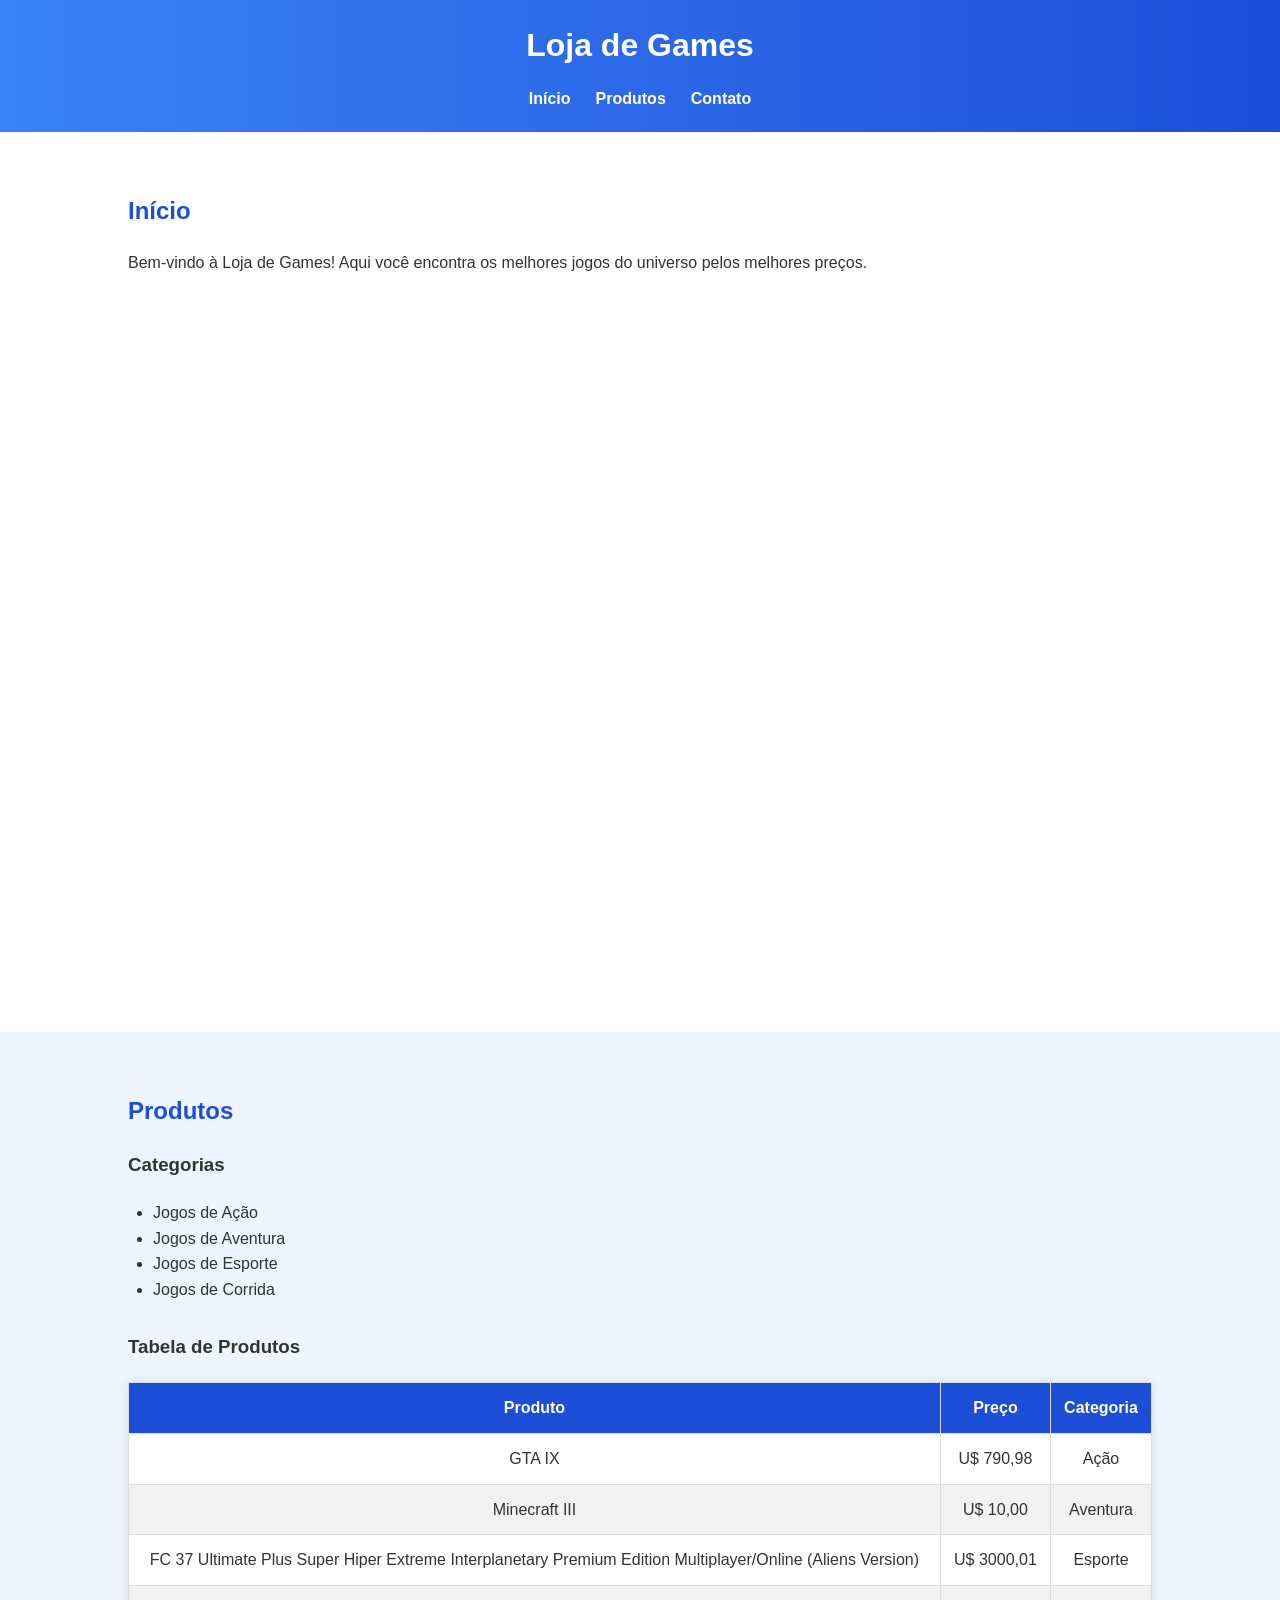
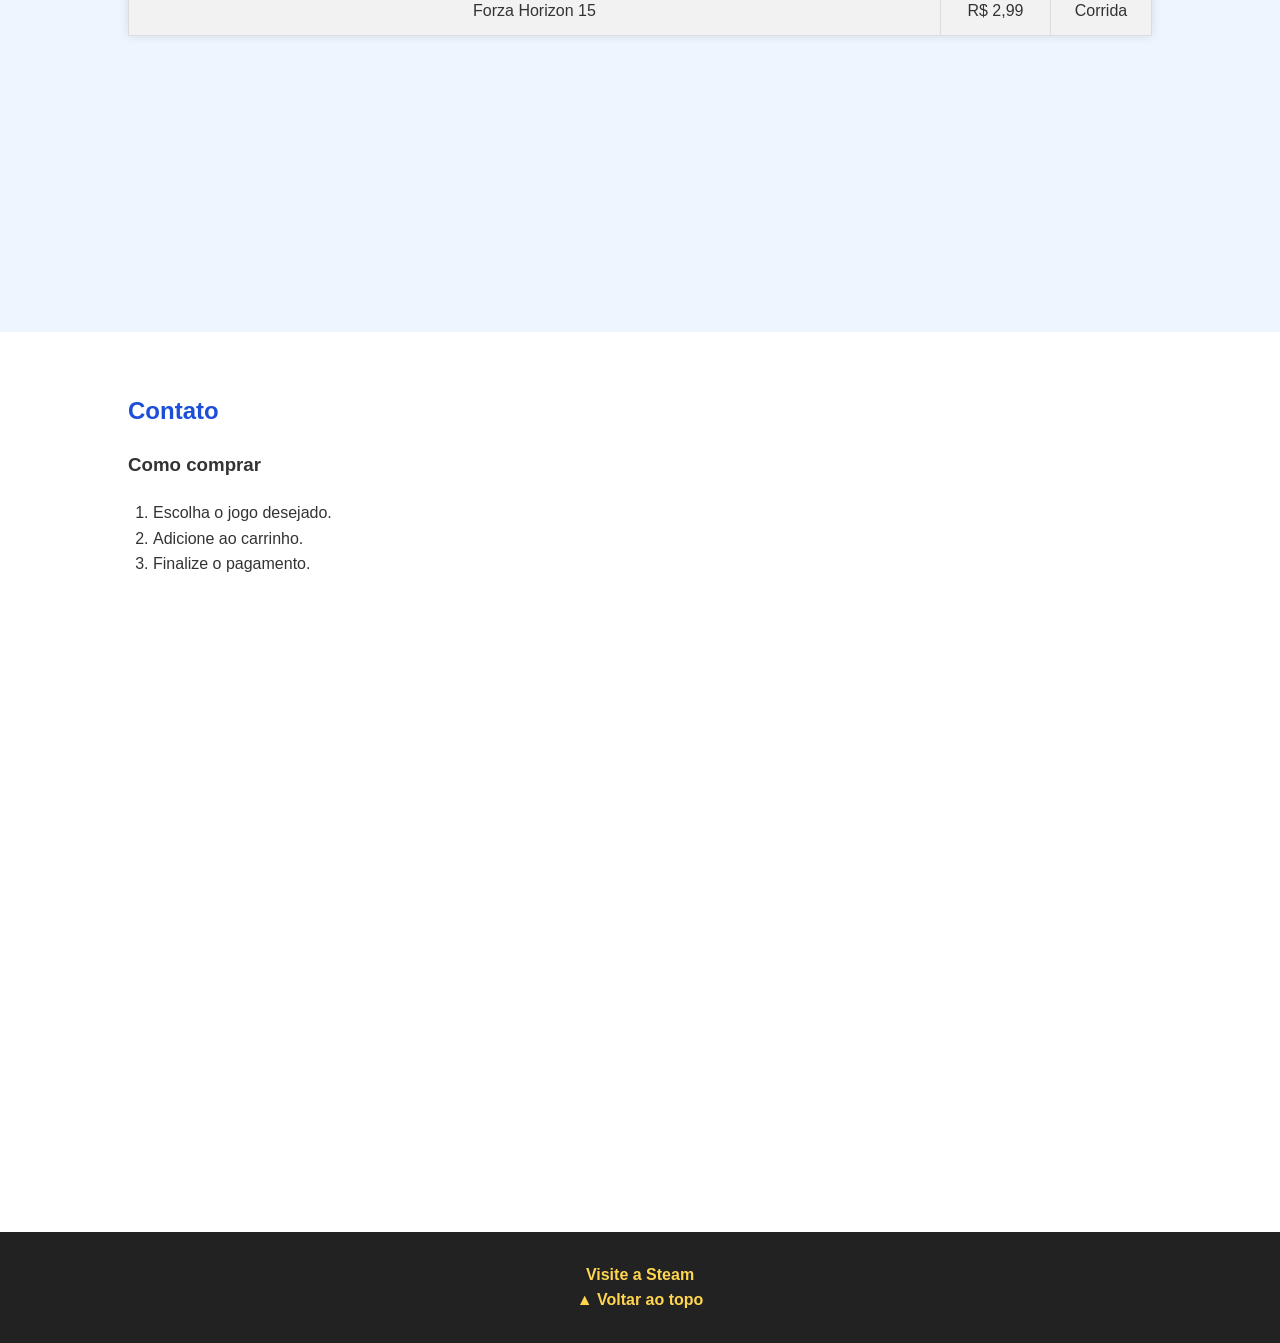
<file: aula-02/index.html>
<!DOCTYPE html>
<html lang="pt-br">
<head>
    <meta charset="UTF-8">
    <title>Loja de Games</title>
    <link rel="stylesheet" href="style.css">
</head>
<body>

    <header id="topo">
        <h1>Loja de Games</h1>

        <nav>
            <ul>
                <li><a href="#inicio">Início</a></li>
                <li><a href="#produtos">Produtos</a></li>
                <li><a href="#contato">Contato</a></li>
            </ul>
        </nav>
    </header>

    <section id="inicio">
        <h2>Início</h2>
        <p>Bem-vindo à Loja de Games! Aqui você encontra os melhores jogos do universo pelos melhores preços.</p>
    </section>

    <section id="produtos">
        <h2>Produtos</h2>

        <h3>Categorias</h3>
        <ul>
            <li>Jogos de Ação</li>
            <li>Jogos de Aventura</li>
            <li>Jogos de Esporte</li>
            <li>Jogos de Corrida</li>
        </ul>

        <h3>Tabela de Produtos</h3>

        <table border="1">
            <thead>
                <tr>
                    <th>Produto</th>
                    <th>Preço</th>
                    <th>Categoria</th>
                </tr>
            </thead>

            <tbody>
                <tr>
                    <td>GTA IX</td>
                    <td>U$ 790,98</td>
                    <td>Ação</td>
                </tr>

                <tr>
                    <td>Minecraft III</td>
                    <td>U$ 10,00</td>
                    <td>Aventura</td>
                </tr>

                <tr>
                    <td>FC 37 Ultimate Plus Super Hiper Extreme Interplanetary Premium Edition Multiplayer/Online (Aliens Version)</td>
                    <td>U$ 3000,01</td>
                    <td>Esporte</td>
                </tr>

                <tr>
                    <td>Forza Horizon 15</td>
                    <td>R$ 2,99</td>
                    <td>Corrida</td>
                </tr>
            </tbody>
        </table>
    </section>

    <section id="contato">
        <h2>Contato</h2>

        <h3>Como comprar</h3>

        <ol>
            <li>Escolha o jogo desejado.</li>
            <li>Adicione ao carrinho.</li>
            <li>Finalize o pagamento.</li>
        </ol>
    </section>

    <footer>
        <p>
            <a href="https://store.steampowered.com" target="_blank">
                Visite a Steam
            </a>
        </p>

        <p>
            <a href="#topo">▲ Voltar ao topo</a>
        </p>
    </footer>

</body>
</html>
</file>
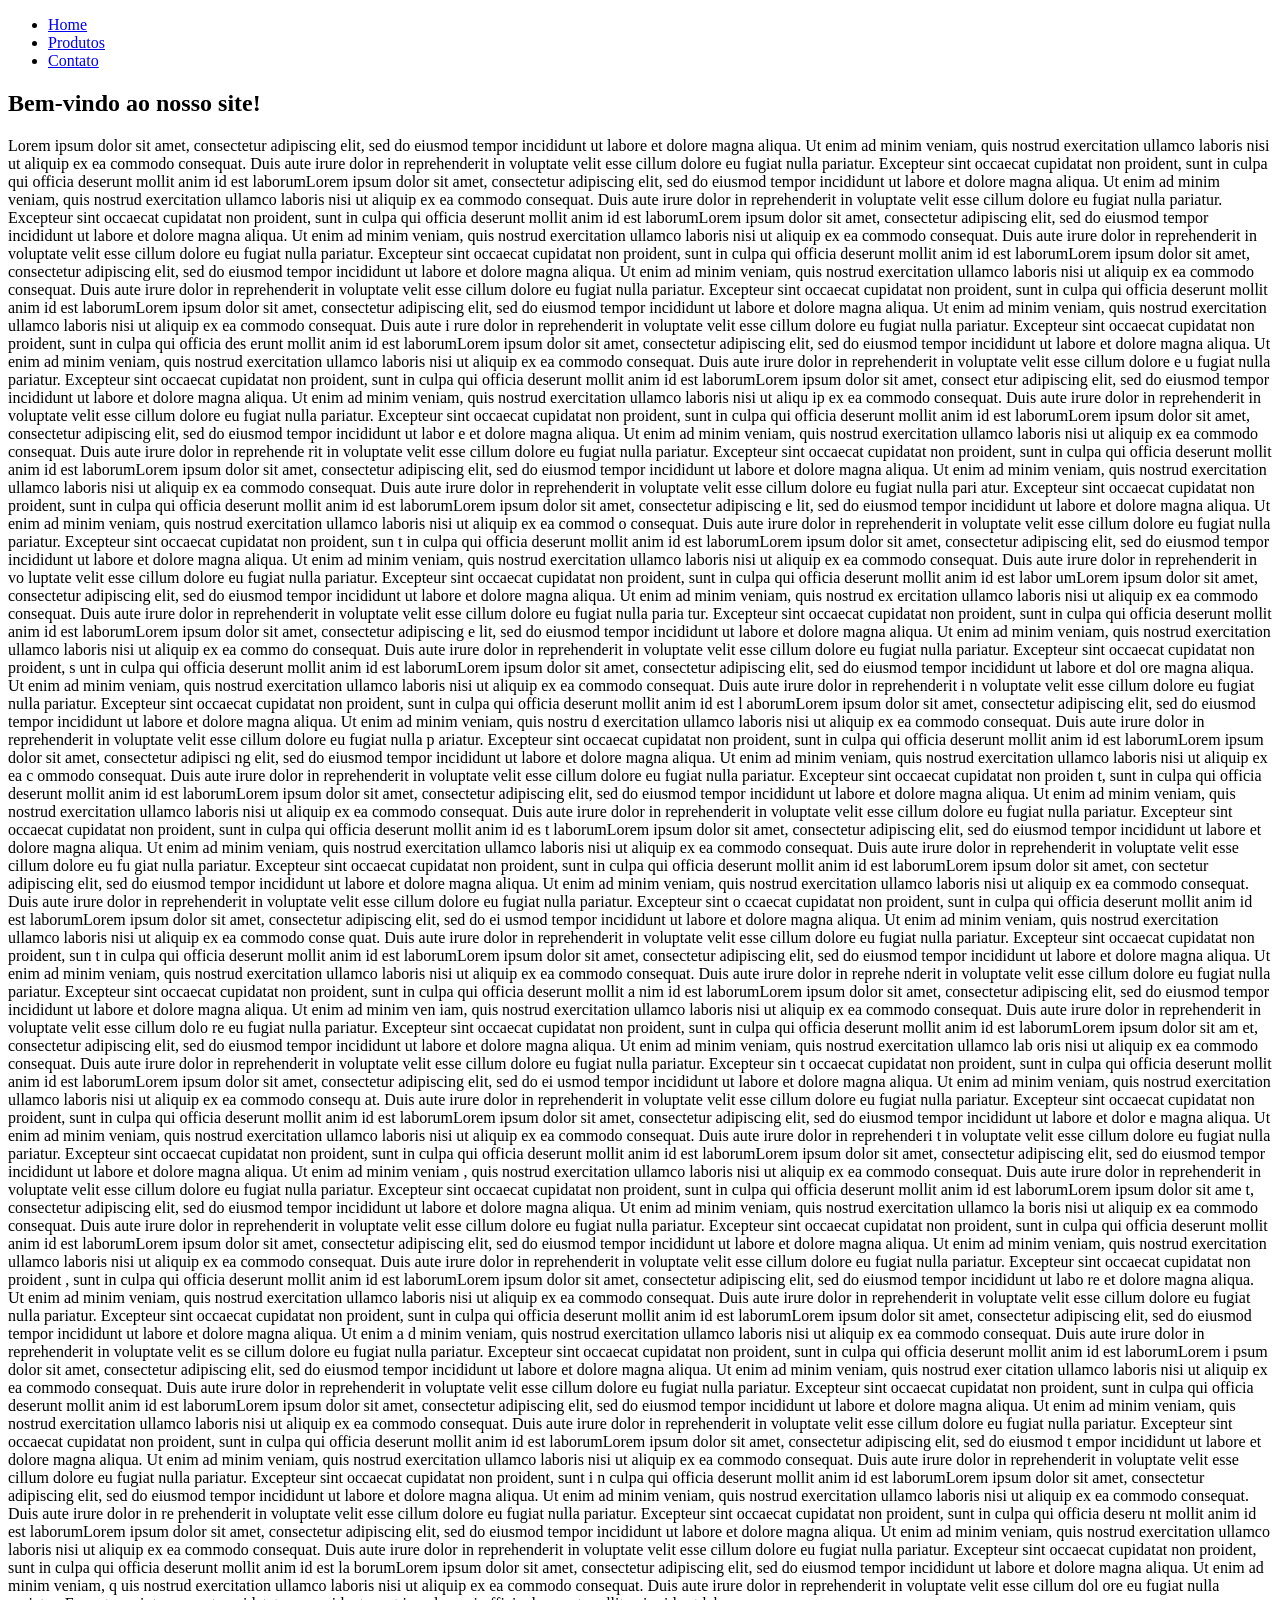
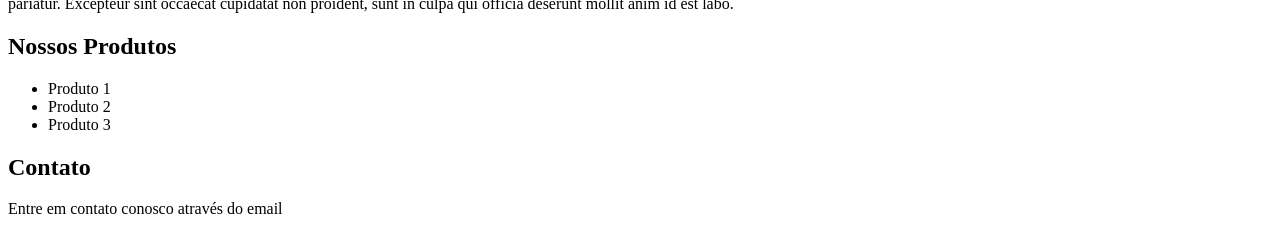
<file: menu.html>
<!DOCTYPE html>
<html lang="en">
<head>
    <meta charset="UTF-8">
    <meta name="viewport" content="width=device-width, initial-scale=1.0">
    <title>Document</title>
</head>
<body>
    <nav>
        <ul>
            <li><a href="#home">Home</a></li>
            <li><a href="#produtos">Produtos</a></li>
            <li><a href="#contato">Contato</a></li>
        </ul>
    </nav>
    <section id="home">
        <h1>Bem-vindo ao nosso site!</h1>
        <p>Lorem ipsum dolor sit amet, consectetur adipiscing elit, sed do eiusmod tempor incididunt ut labore et dolore magna aliqua. Ut enim ad minim veniam, quis nostrud 
            exercitation ullamco laboris nisi ut aliquip ex ea commodo consequat. Duis aute irure dolor in reprehenderit in voluptate velit esse cillum dolore eu fugiat nulla
            pariatur. Excepteur sint occaecat cupidatat non proident, sunt in culpa qui officia deserunt mollit anim id est laborumLorem ipsum dolor sit amet, consectetur adipiscing 
            elit, sed do eiusmod tempor incididunt ut labore et dolore magna aliqua. Ut enim ad minim veniam, quis nostrud exercitation ullamco laboris nisi ut aliquip ex ea commodo 
            consequat. Duis aute irure dolor in reprehenderit in voluptate velit esse cillum dolore eu fugiat nulla pariatur. Excepteur sint occaecat cupidatat non proident, sunt in 
            culpa qui officia deserunt mollit anim id est laborumLorem ipsum dolor sit amet, consectetur adipiscing elit, sed do eiusmod tempor incididunt ut labore et dolore magna 
            aliqua. Ut enim ad minim veniam, quis nostrud exercitation ullamco laboris nisi ut aliquip ex ea commodo consequat. Duis aute irure dolor in reprehenderit in voluptate 
            velit esse cillum dolore eu fugiat nulla pariatur. Excepteur sint occaecat cupidatat non proident, sunt in culpa qui officia deserunt mollit anim id est laborumLorem 
            ipsum dolor sit amet, consectetur adipiscing elit, sed do eiusmod tempor incididunt ut labore et dolore magna aliqua. Ut enim ad minim veniam, quis nostrud exercitation 
            ullamco laboris nisi ut aliquip ex ea commodo consequat. Duis aute irure dolor in reprehenderit in voluptate velit esse cillum dolore eu fugiat nulla pariatur. Excepteur 
            sint occaecat cupidatat non proident, sunt in culpa qui officia deserunt mollit anim id est laborumLorem ipsum dolor sit amet, consectetur adipiscing elit, sed do eiusmod 
            tempor incididunt ut labore et dolore magna aliqua. Ut enim ad minim veniam, quis nostrud exercitation ullamco laboris nisi ut aliquip ex ea commodo consequat. Duis aute i
            rure dolor in reprehenderit in voluptate velit esse cillum dolore eu fugiat nulla pariatur. Excepteur sint occaecat cupidatat non proident, sunt in culpa qui officia des
            erunt mollit anim id est laborumLorem ipsum dolor sit amet, consectetur adipiscing elit, sed do eiusmod tempor incididunt ut labore et dolore magna aliqua. Ut enim ad minim
             veniam, quis nostrud exercitation ullamco laboris nisi ut aliquip ex ea commodo consequat. Duis aute irure dolor in reprehenderit in voluptate velit esse cillum dolore e
             u fugiat nulla pariatur. Excepteur sint occaecat cupidatat non proident, sunt in culpa qui officia deserunt mollit anim id est laborumLorem ipsum dolor sit amet, consect
             etur adipiscing elit, sed do eiusmod tempor incididunt ut labore et dolore magna aliqua. Ut enim ad minim veniam, quis nostrud exercitation ullamco laboris nisi ut aliqu
             ip ex ea commodo consequat. Duis aute irure dolor in reprehenderit in voluptate velit esse cillum dolore eu fugiat nulla pariatur. Excepteur sint occaecat cupidatat non 
             proident, sunt in culpa qui officia deserunt mollit anim id est laborumLorem ipsum dolor sit amet, consectetur adipiscing elit, sed do eiusmod tempor incididunt ut labor
             e et dolore magna aliqua. Ut enim ad minim veniam, quis nostrud exercitation ullamco laboris nisi ut aliquip ex ea commodo consequat. Duis aute irure dolor in reprehende
             rit in voluptate velit esse cillum dolore eu fugiat nulla pariatur. Excepteur sint occaecat cupidatat non proident, sunt in culpa qui officia deserunt mollit anim id est
              laborumLorem ipsum dolor sit amet, consectetur adipiscing elit, sed do eiusmod tempor incididunt ut labore et dolore magna aliqua. Ut enim ad minim veniam, quis nostrud
               exercitation ullamco laboris nisi ut aliquip ex ea commodo consequat. Duis aute irure dolor in reprehenderit in voluptate velit esse cillum dolore eu fugiat nulla pari
               atur. Excepteur sint occaecat cupidatat non proident, sunt in culpa qui officia deserunt mollit anim id est laborumLorem ipsum dolor sit amet, consectetur adipiscing e
               lit, sed do eiusmod tempor incididunt ut labore et dolore magna aliqua. Ut enim ad minim veniam, quis nostrud exercitation ullamco laboris nisi ut aliquip ex ea commod
               o consequat. Duis aute irure dolor in reprehenderit in voluptate velit esse cillum dolore eu fugiat nulla pariatur. Excepteur sint occaecat cupidatat non proident, sun
               t in culpa qui officia deserunt mollit anim id est laborumLorem ipsum dolor sit amet, consectetur adipiscing elit, sed do eiusmod tempor incididunt ut labore et dolore
                magna aliqua. Ut enim ad minim veniam, quis nostrud exercitation ullamco laboris nisi ut aliquip ex ea commodo consequat. Duis aute irure dolor in reprehenderit in vo
                luptate velit esse cillum dolore eu fugiat nulla pariatur. Excepteur sint occaecat cupidatat non proident, sunt in culpa qui officia deserunt mollit anim id est labor
                umLorem ipsum dolor sit amet, consectetur adipiscing elit, sed do eiusmod tempor incididunt ut labore et dolore magna aliqua. Ut enim ad minim veniam, quis nostrud ex
                ercitation ullamco laboris nisi ut aliquip ex ea commodo consequat. Duis aute irure dolor in reprehenderit in voluptate velit esse cillum dolore eu fugiat nulla paria
                tur. Excepteur sint occaecat cupidatat non proident, sunt in culpa qui officia deserunt mollit anim id est laborumLorem ipsum dolor sit amet, consectetur adipiscing e
                lit, sed do eiusmod tempor incididunt ut labore et dolore magna aliqua. Ut enim ad minim veniam, quis nostrud exercitation ullamco laboris nisi ut aliquip ex ea commo
                do consequat. Duis aute irure dolor in reprehenderit in voluptate velit esse cillum dolore eu fugiat nulla pariatur. Excepteur sint occaecat cupidatat non proident, s
                unt in culpa qui officia deserunt mollit anim id est laborumLorem ipsum dolor sit amet, consectetur adipiscing elit, sed do eiusmod tempor incididunt ut labore et dol
                ore magna aliqua. Ut enim ad minim veniam, quis nostrud exercitation ullamco laboris nisi ut aliquip ex ea commodo consequat. Duis aute irure dolor in reprehenderit i
                n voluptate velit esse cillum dolore eu fugiat nulla pariatur. Excepteur sint occaecat cupidatat non proident, sunt in culpa qui officia deserunt mollit anim id est l
                aborumLorem ipsum dolor sit amet, consectetur adipiscing elit, sed do eiusmod tempor incididunt ut labore et dolore magna aliqua. Ut enim ad minim veniam, quis nostru
                d exercitation ullamco laboris nisi ut aliquip ex ea commodo consequat. Duis aute irure dolor in reprehenderit in voluptate velit esse cillum dolore eu fugiat nulla p
                ariatur. Excepteur sint occaecat cupidatat non proident, sunt in culpa qui officia deserunt mollit anim id est laborumLorem ipsum dolor sit amet, consectetur adipisci
                ng elit, sed do eiusmod tempor incididunt ut labore et dolore magna aliqua. Ut enim ad minim veniam, quis nostrud exercitation ullamco laboris nisi ut aliquip ex ea c
                ommodo consequat. Duis aute irure dolor in reprehenderit in voluptate velit esse cillum dolore eu fugiat nulla pariatur. Excepteur sint occaecat cupidatat non proiden
                t, sunt in culpa qui officia deserunt mollit anim id est laborumLorem ipsum dolor sit amet, consectetur adipiscing elit, sed do eiusmod tempor incididunt ut labore et 
                dolore magna aliqua. Ut enim ad minim veniam, quis nostrud exercitation ullamco laboris nisi ut aliquip ex ea commodo consequat. Duis aute irure dolor in reprehenderit
                 in voluptate velit esse cillum dolore eu fugiat nulla pariatur. Excepteur sint occaecat cupidatat non proident, sunt in culpa qui officia deserunt mollit anim id es
                 t laborumLorem ipsum dolor sit amet, consectetur adipiscing elit, sed do eiusmod tempor incididunt ut labore et dolore magna aliqua. Ut enim ad minim veniam, quis
                  nostrud exercitation ullamco laboris nisi ut aliquip ex ea commodo consequat. Duis aute irure dolor in reprehenderit in voluptate velit esse cillum dolore eu fu
                  giat nulla pariatur. Excepteur sint occaecat cupidatat non proident, sunt in culpa qui officia deserunt mollit anim id est laborumLorem ipsum dolor sit amet, con
                  sectetur adipiscing elit, sed do eiusmod tempor incididunt ut labore et dolore magna aliqua. Ut enim ad minim veniam, quis nostrud exercitation ullamco laboris 
                  nisi ut aliquip ex ea commodo consequat. Duis aute irure dolor in reprehenderit in voluptate velit esse cillum dolore eu fugiat nulla pariatur. Excepteur sint o
                  ccaecat cupidatat non proident, sunt in culpa qui officia deserunt mollit anim id est laborumLorem ipsum dolor sit amet, consectetur adipiscing elit, sed do ei
                  usmod tempor incididunt ut labore et dolore magna aliqua. Ut enim ad minim veniam, quis nostrud exercitation ullamco laboris nisi ut aliquip ex ea commodo conse
                  quat. Duis aute irure dolor in reprehenderit in voluptate velit esse cillum dolore eu fugiat nulla pariatur. Excepteur sint occaecat cupidatat non proident, sun
                  t in culpa qui officia deserunt mollit anim id est laborumLorem ipsum dolor sit amet, consectetur adipiscing elit, sed do eiusmod tempor incididunt ut labore et 
                  dolore magna aliqua. Ut enim ad minim veniam, quis nostrud exercitation ullamco laboris nisi ut aliquip ex ea commodo consequat. Duis aute irure dolor in reprehe
                  nderit in voluptate velit esse cillum dolore eu fugiat nulla pariatur. Excepteur sint occaecat cupidatat non proident, sunt in culpa qui officia deserunt mollit a
                  nim id est laborumLorem ipsum dolor sit amet, consectetur adipiscing elit, sed do eiusmod tempor incididunt ut labore et dolore magna aliqua. Ut enim ad minim ven
                  iam, quis nostrud exercitation ullamco laboris nisi ut aliquip ex ea commodo consequat. Duis aute irure dolor in reprehenderit in voluptate velit esse cillum dolo
                  re eu fugiat nulla pariatur. Excepteur sint occaecat cupidatat non proident, sunt in culpa qui officia deserunt mollit anim id est laborumLorem ipsum dolor sit am
                  et, consectetur adipiscing elit, sed do eiusmod tempor incididunt ut labore et dolore magna aliqua. Ut enim ad minim veniam, quis nostrud exercitation ullamco lab
                  oris nisi ut aliquip ex ea commodo consequat. Duis aute irure dolor in reprehenderit in voluptate velit esse cillum dolore eu fugiat nulla pariatur. Excepteur sin
                  t occaecat cupidatat non proident, sunt in culpa qui officia deserunt mollit anim id est laborumLorem ipsum dolor sit amet, consectetur adipiscing elit, sed do ei
                  usmod tempor incididunt ut labore et dolore magna aliqua. Ut enim ad minim veniam, quis nostrud exercitation ullamco laboris nisi ut aliquip ex ea commodo consequ
                  at. Duis aute irure dolor in reprehenderit in voluptate velit esse cillum dolore eu fugiat nulla pariatur. Excepteur sint occaecat cupidatat non proident, sunt in
                   culpa qui officia deserunt mollit anim id est laborumLorem ipsum dolor sit amet, consectetur adipiscing elit, sed do eiusmod tempor incididunt ut labore et dolor
                   e magna aliqua. Ut enim ad minim veniam, quis nostrud exercitation ullamco laboris nisi ut aliquip ex ea commodo consequat. Duis aute irure dolor in reprehenderi
                   t in voluptate velit esse cillum dolore eu fugiat nulla pariatur. Excepteur sint occaecat cupidatat non proident, sunt in culpa qui officia deserunt mollit anim 
                   id est laborumLorem ipsum dolor sit amet, consectetur adipiscing elit, sed do eiusmod tempor incididunt ut labore et dolore magna aliqua. Ut enim ad minim veniam
                   , quis nostrud exercitation ullamco laboris nisi ut aliquip ex ea commodo consequat. Duis aute irure dolor in reprehenderit in voluptate velit esse cillum dolore
                    eu fugiat nulla pariatur. Excepteur sint occaecat cupidatat non proident, sunt in culpa qui officia deserunt mollit anim id est laborumLorem ipsum dolor sit ame
                    t, consectetur adipiscing elit, sed do eiusmod tempor incididunt ut labore et dolore magna aliqua. Ut enim ad minim veniam, quis nostrud exercitation ullamco la
                    boris nisi ut aliquip ex ea commodo consequat. Duis aute irure dolor in reprehenderit in voluptate velit esse cillum dolore eu fugiat nulla pariatur. Excepteur 
                    sint occaecat cupidatat non proident, sunt in culpa qui officia deserunt mollit anim id est laborumLorem ipsum dolor sit amet, consectetur adipiscing elit, sed 
                    do eiusmod tempor incididunt ut labore et dolore magna aliqua. Ut enim ad minim veniam, quis nostrud exercitation ullamco laboris nisi ut aliquip ex ea commodo 
                    consequat. Duis aute irure dolor in reprehenderit in voluptate velit esse cillum dolore eu fugiat nulla pariatur. Excepteur sint occaecat cupidatat non proident
                    , sunt in culpa qui officia deserunt mollit anim id est laborumLorem ipsum dolor sit amet, consectetur adipiscing elit, sed do eiusmod tempor incididunt ut labo
                    re et dolore magna aliqua. Ut enim ad minim veniam, quis nostrud exercitation ullamco laboris nisi ut aliquip ex ea commodo consequat. Duis aute irure dolor in 
                    reprehenderit in voluptate velit esse cillum dolore eu fugiat nulla pariatur. Excepteur sint occaecat cupidatat non proident, sunt in culpa qui officia deserunt
                     mollit anim id est laborumLorem ipsum dolor sit amet, consectetur adipiscing elit, sed do eiusmod tempor incididunt ut labore et dolore magna aliqua. Ut enim a
                     d minim veniam, quis nostrud exercitation ullamco laboris nisi ut aliquip ex ea commodo consequat. Duis aute irure dolor in reprehenderit in voluptate velit es
                     se cillum dolore eu fugiat nulla pariatur. Excepteur sint occaecat cupidatat non proident, sunt in culpa qui officia deserunt mollit anim id est laborumLorem i
                     psum dolor sit amet, consectetur adipiscing elit, sed do eiusmod tempor incididunt ut labore et dolore magna aliqua. Ut enim ad minim veniam, quis nostrud exer
                     citation ullamco laboris nisi ut aliquip ex ea commodo consequat. Duis aute irure dolor in reprehenderit in voluptate velit esse cillum dolore eu fugiat nulla 
                     pariatur. Excepteur sint occaecat cupidatat non proident, sunt in culpa qui officia deserunt mollit anim id est laborumLorem ipsum dolor sit amet, consectetur 
                     adipiscing elit, sed do eiusmod tempor incididunt ut labore et dolore magna aliqua. Ut enim ad minim veniam, quis nostrud exercitation ullamco laboris nisi ut 
                     aliquip ex ea commodo consequat. Duis aute irure dolor in reprehenderit in voluptate velit esse cillum dolore eu fugiat nulla pariatur. Excepteur sint occaecat
                      cupidatat non proident, sunt in culpa qui officia deserunt mollit anim id est laborumLorem ipsum dolor sit amet, consectetur adipiscing elit, sed do eiusmod t
                      empor incididunt ut labore et dolore magna aliqua. Ut enim ad minim veniam, quis nostrud exercitation ullamco laboris nisi ut aliquip ex ea commodo consequat.
                       Duis aute irure dolor in reprehenderit in voluptate velit esse cillum dolore eu fugiat nulla pariatur. Excepteur sint occaecat cupidatat non proident, sunt i
                       n culpa qui officia deserunt mollit anim id est laborumLorem ipsum dolor sit amet, consectetur adipiscing elit, sed do eiusmod tempor incididunt ut labore et
                        dolore magna aliqua. Ut enim ad minim veniam, quis nostrud exercitation ullamco laboris nisi ut aliquip ex ea commodo consequat. Duis aute irure dolor in re
                        prehenderit in voluptate velit esse cillum dolore eu fugiat nulla pariatur. Excepteur sint occaecat cupidatat non proident, sunt in culpa qui officia deseru
                        nt mollit anim id est laborumLorem ipsum dolor sit amet, consectetur adipiscing elit, sed do eiusmod tempor incididunt ut labore et dolore magna aliqua. Ut 
                        enim ad minim veniam, quis nostrud exercitation ullamco laboris nisi ut aliquip ex ea commodo consequat. Duis aute irure dolor in reprehenderit in voluptate
                         velit esse cillum dolore eu fugiat nulla pariatur. Excepteur sint occaecat cupidatat non proident, sunt in culpa qui officia deserunt mollit anim id est la
                         borumLorem ipsum dolor sit amet, consectetur adipiscing elit, sed do eiusmod tempor incididunt ut labore et dolore magna aliqua. Ut enim ad minim veniam, q
                         uis nostrud exercitation ullamco laboris nisi ut aliquip ex ea commodo consequat. Duis aute irure dolor in reprehenderit in voluptate velit esse cillum dol
                         ore eu fugiat nulla pariatur. Excepteur sint occaecat cupidatat non proident, sunt in culpa qui officia deserunt mollit anim id est labo.
            </p>
    </section>
    <section id="produtos">
        <h2>Nossos Produtos</h2>
        <ul>
            <li>Produto 1</li>
            <li>Produto 2</li>
            <li>Produto 3</li>
        </ul>
    </section>
    <section id="contato">
        <h2>Contato</h2>
        <p>Entre em contato conosco através do email</p>
    </section>
</body>
</html>
</file>
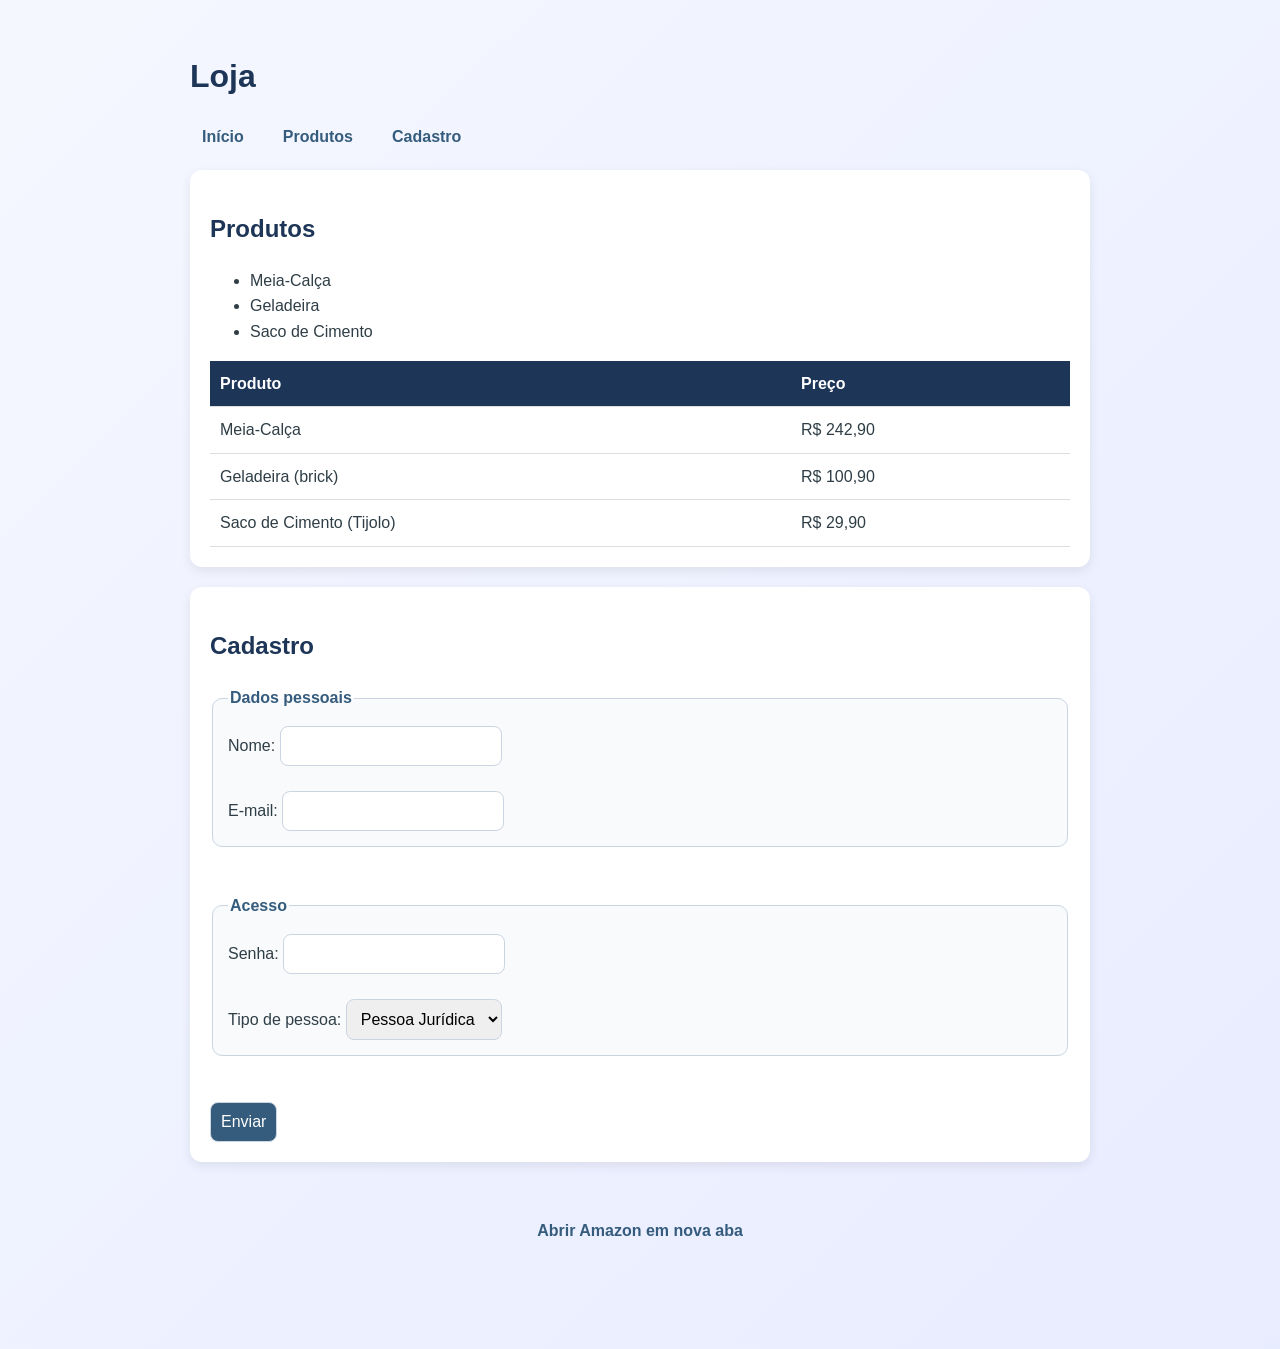
<file: aula-03/loja.html>
<!DOCTYPE html>
<html lang="pt-BR">
<head>
    <meta charset="UTF-8">
    <meta name="viewport" content="width=device-width, initial-scale=1.0">
    <title>Loja</title>
    <link rel="stylesheet" href="style.css">
</head>
<body>
    <main>
    <h1>Loja</h1>
    <nav>
        <ul>
            <li><a href="#inicio">Início</a></li>
            <li><a href="#produtos">Produtos</a></li>
            <li><a href="#cadastro">Cadastro</a></li>
        </ul>
    </nav>
    <section id="produtos">
        <h2>Produtos</h2>
        <ul>
            <li>Meia-Calça</li>
            <li>Geladeira</li>
            <li>Saco de Cimento</li>
        </ul>
        <table>
            <tr>
                <th>Produto</th>
                <th>Preço</th>
            </tr>
            <tr>
                <td>Meia-Calça</td>
                <td>R$ 242,90</td>
                </tr>
                <tr>
                    <td>Geladeira (brick)</td>
                    <td>R$ 100,90</td>
                </tr>
                <tr>
                    <td>Saco de Cimento (Tijolo)</td>
                    <td>R$ 29,90</td>
                </tr>
            </table>
        </ul>
    </section>
    <section id="cadastro">
        <h2>Cadastro</h2>
        <form>
            <fieldset>
                <legend>Dados pessoais</legend>
                <label for="nome">Nome:</label>
                <input type="text" id="nome" name="nome">
                <br><br>
                <label for="email">E-mail:</label>
                <input type="email" id="email" name="email">
            </fieldset>
            <br>
            <fieldset>
                <legend>Acesso</legend>
                <label for="senha">Senha:</label>
                <input type="password" id="senha" name="senha">
                <br><br>
                <label for="produto">Tipo de pessoa:</label>
                <select name="produto" id="produto">
                    <option value="PJ">Pessoa Jurídica</option>
                    <option value="PF">Pessoa Física</option>
                </select>
            </fieldset>
            <br>
            <button type="submit">Enviar</button>
        </form>
    </section>
    <footer>
        <p><a href="https://www.amazon.com" target="_blank" rel="noopener noreferrer">Abrir Amazon em nova aba</a></p>
    </footer>
    </main>
</body>
</html>
</file>
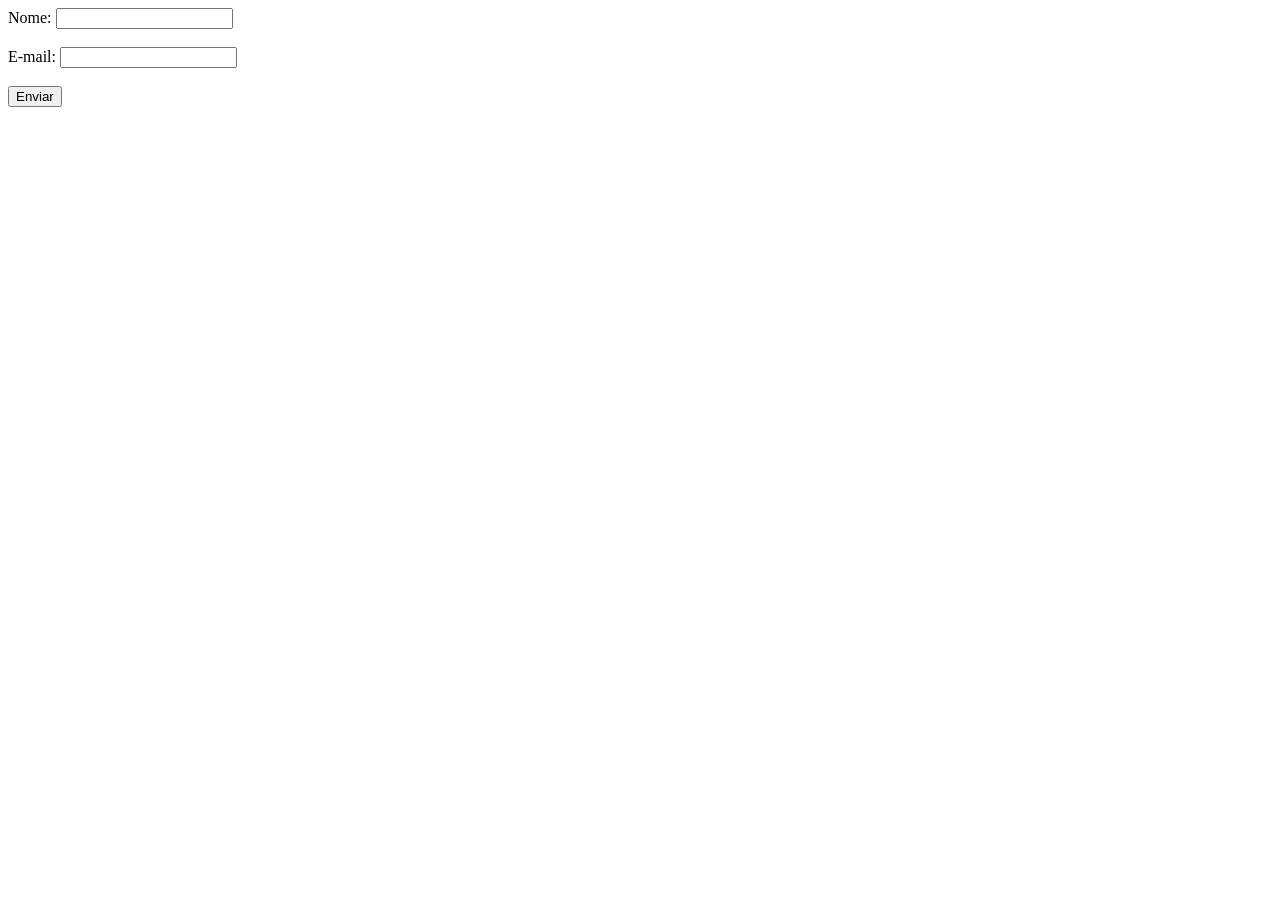
<file: aula-03/teste.html>
<!doctype html>
<html lang="pt-BR">
  <head>
    <meta charset="UTF-8">
    <meta name="viewport" content="width=device-width, initial-scale=1.0" />
    <title>Formulário</title>
  </head>
  <body>
    <form>
      <label for="nome">Nome:</label>
      <input type="text" id="nome" name="nome">
      <br><br>
      <label for="email">E-mail:</label>
      <input type="email" id="email" name="email">
      <br><br>
      <button type="submit">Enviar</button>
    </form>
  </body>
</html>
</file>
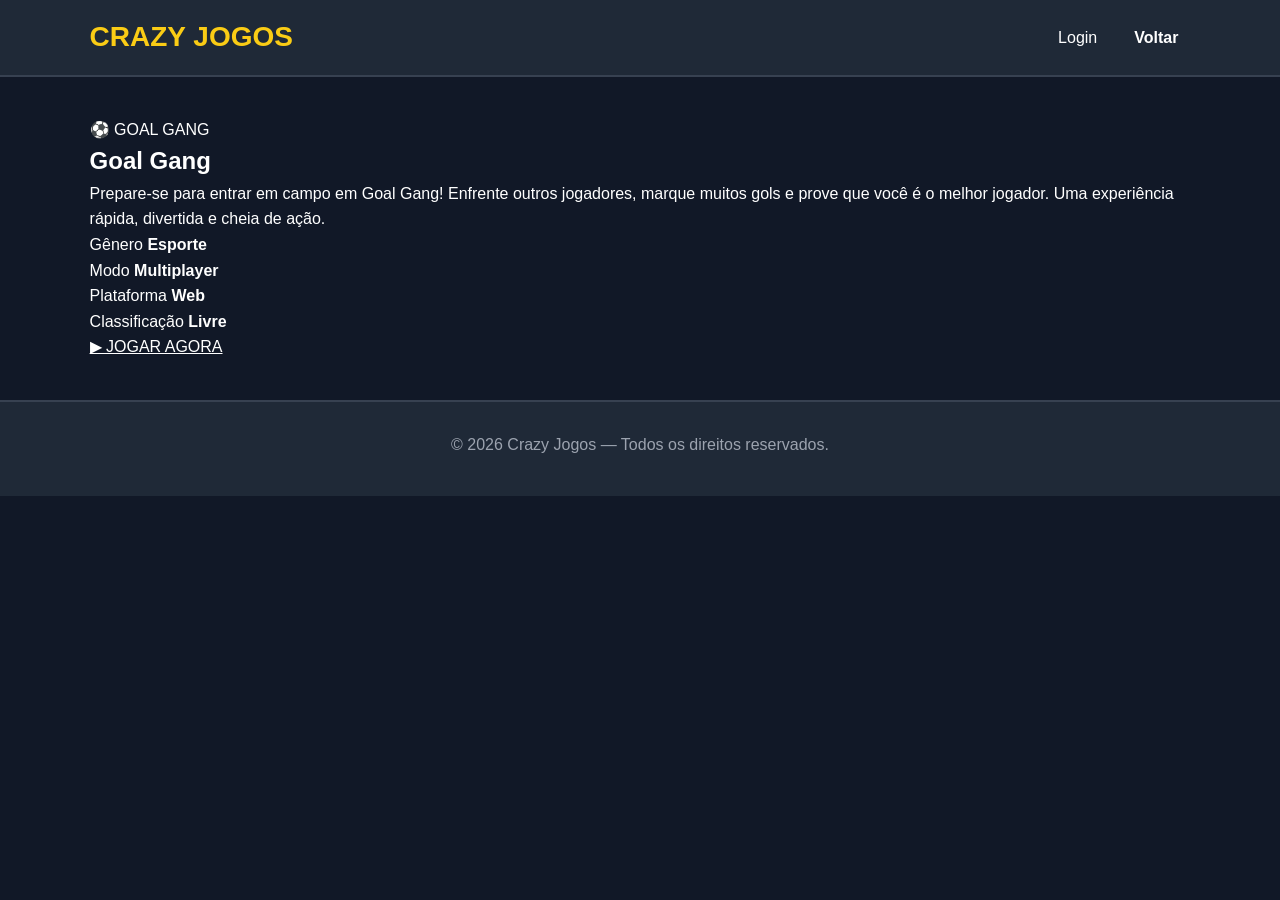
<file: aula-05/goalGang.html>
<!DOCTYPE html>
<html lang="pt-BR">
<head>
    <meta charset="UTF-8">
    <meta name="viewport" content="width=device-width, initial-scale=1.0">
    <title>Goal Gang - Crazy Jogos</title>
    <link rel="stylesheet" href="style.css">
</head>

<body>

    <!-- HEADER -->
    <header>
        <h1>CRAZY JOGOS</h1>

        <nav>
            <ul>
                <li>Login</li>
                <a href="index.html"><li>Voltar</li></a>
            </ul>
        </nav>
    </header>

    <!-- JOGO -->
    <main>

        <section class="game-container">

            <!-- IMAGEM DO JOGO -->
            <div class="game-image">
                ⚽ GOAL GANG
            </div>

            <!-- INFORMAÇÕES -->
            <div class="game-content">

                <h2>Goal Gang</h2>

                <p class="game-description">
                    Prepare-se para entrar em campo em Goal Gang!
                    Enfrente outros jogadores, marque muitos gols
                    e prove que você é o melhor jogador.
                    Uma experiência rápida, divertida e cheia de ação.
                </p>

                <div class="game-info">

                    <div class="info-item">
                        <span>Gênero</span>
                        <strong>Esporte</strong>
                    </div>

                    <div class="info-item">
                        <span>Modo</span>
                        <strong>Multiplayer</strong>
                    </div>

                    <div class="info-item">
                        <span>Plataforma</span>
                        <strong>Web</strong>
                    </div>

                    <div class="info-item">
                        <span>Classificação</span>
                        <strong>Livre</strong>
                    </div>

                </div>

                <!-- BOTÃO JOGAR -->
                <a href="https://www.crazygames.com/game/goal-gang" class="play-button">
                    ▶ JOGAR AGORA
                </a>

            </div>

        </section>

    </main>

    <footer>
        <p>© 2026 Crazy Jogos — Todos os direitos reservados.</p>
    </footer>

</body>
</html>
</file>
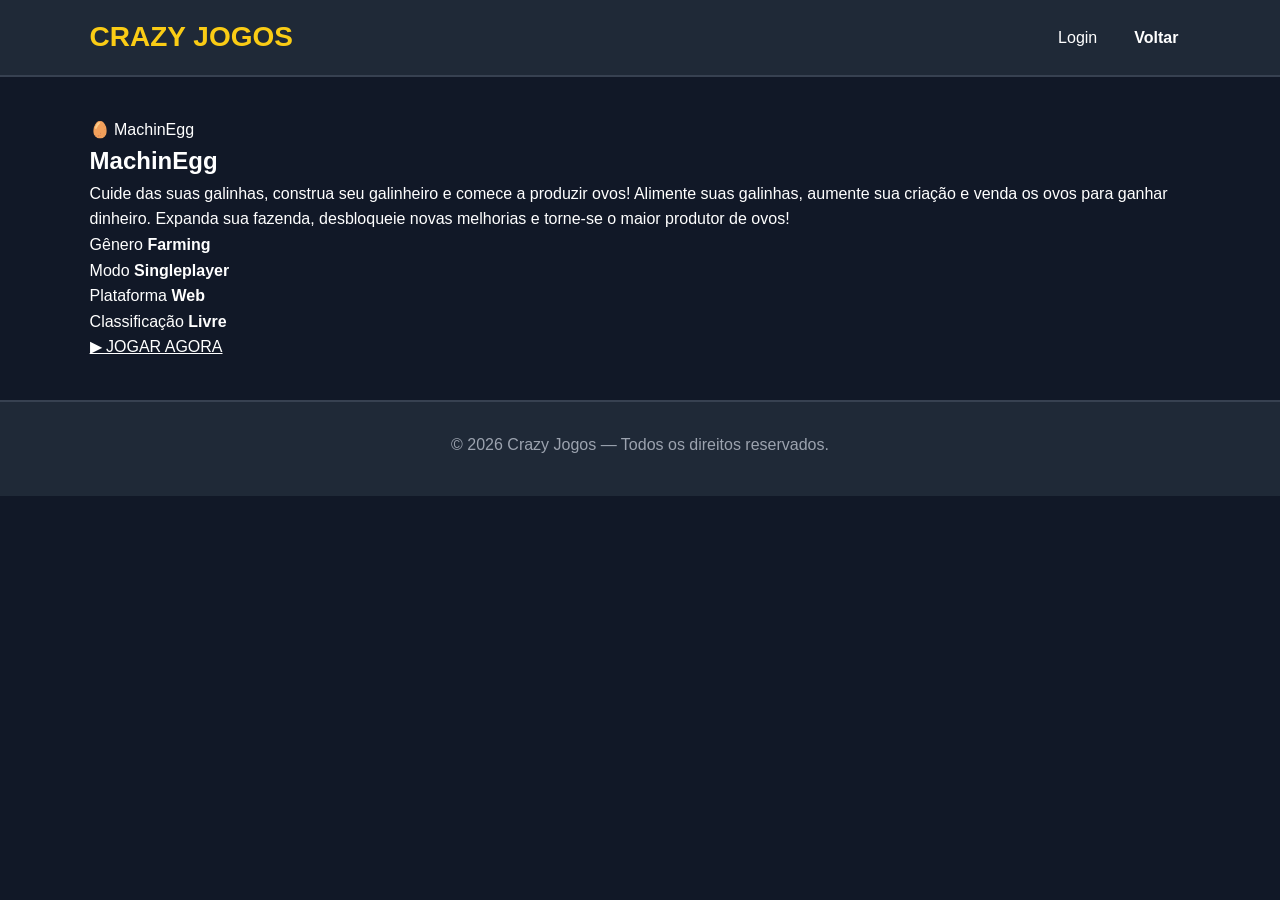
<file: aula-05/machinEGG.html>
<!DOCTYPE html>
<html lang="pt-BR">
<head>
    <meta charset="UTF-8">
    <meta name="viewport" content="width=device-width, initial-scale=1.0">
    <title>Goal Gang - Crazy Jogos</title>
    <link rel="stylesheet" href="style.css">
</head>

<body>

    <!-- HEADER -->
    <header>
        <h1>CRAZY JOGOS</h1>

        <nav>
            <ul>
                <li>Login</li>
                <a href="index.html"><li>Voltar</li></a>
            </ul>
        </nav>
    </header>

    <!-- JOGO -->
    <main>

        <section class="game-container">

            <!-- IMAGEM DO JOGO -->
            <div class="game-image">
                🥚 MachinEgg
            </div>

            <!-- INFORMAÇÕES -->
            <div class="game-content">

                <h2>MachinEgg</h2>

                <p class="game-description">
                    Cuide das suas galinhas, construa seu galinheiro e comece a produzir ovos!
                    Alimente suas galinhas, aumente sua criação e venda os ovos para ganhar dinheiro.
                    Expanda sua fazenda, desbloqueie novas melhorias e torne-se o maior produtor de ovos!
                </p>

                <div class="game-info">

                    <div class="info-item">
                        <span>Gênero</span>
                        <strong>Farming</strong>
                    </div>

                    <div class="info-item">
                        <span>Modo</span>
                        <strong>Singleplayer</strong>
                    </div>

                    <div class="info-item">
                        <span>Plataforma</span>
                        <strong>Web</strong>
                    </div>

                    <div class="info-item">
                        <span>Classificação</span>
                        <strong>Livre</strong>
                    </div>

                </div>

                <!-- BOTÃO JOGAR -->
                <a href="https://www.crazygames.com/game/the-machinegg" class="play-button">
                    ▶ JOGAR AGORA
                </a>

            </div>

        </section>

    </main>

    <footer>
        <p>© 2026 Crazy Jogos — Todos os direitos reservados.</p>
    </footer>

</body>
</html>
</file>
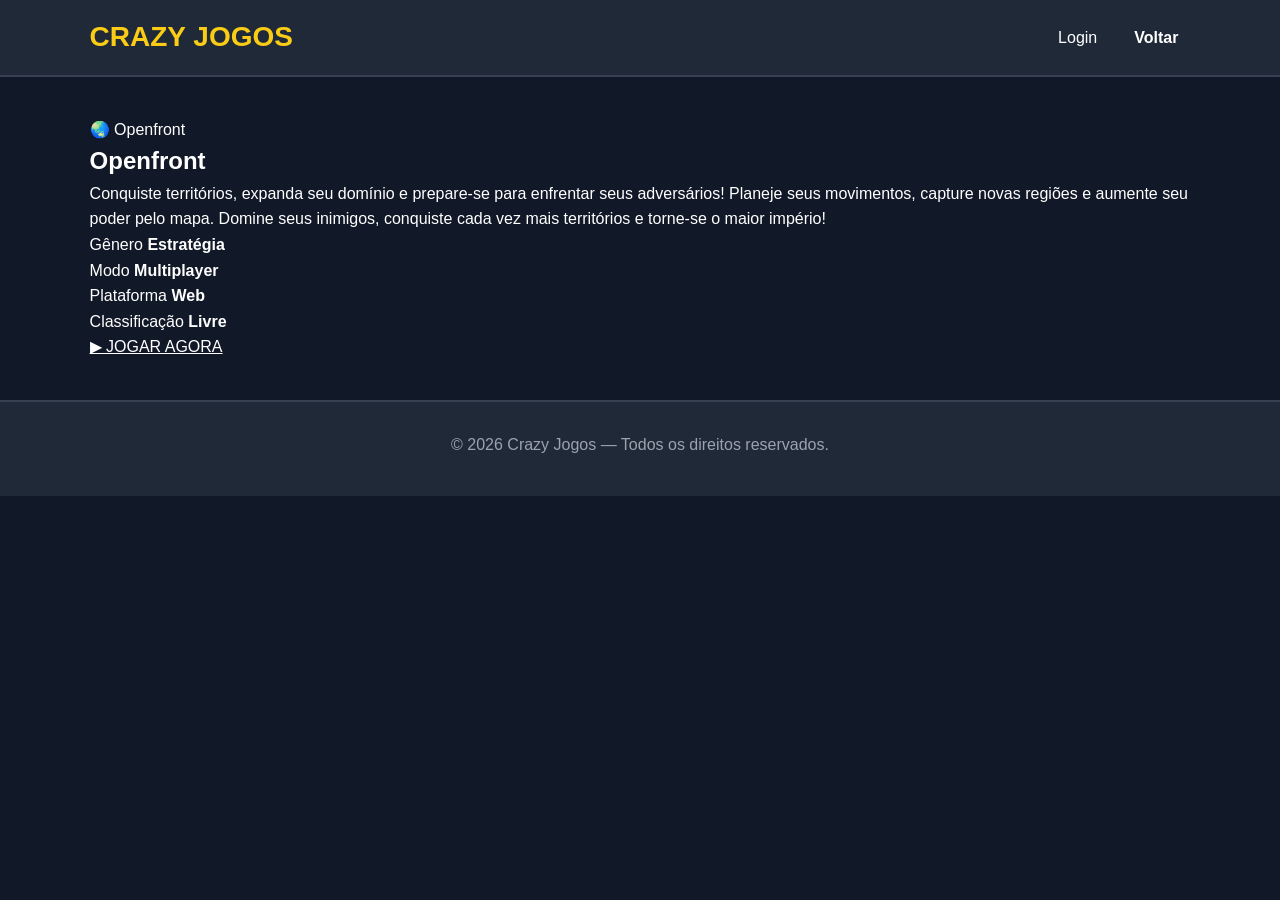
<file: aula-05/openfront.html>
<!DOCTYPE html>
<html lang="pt-BR">
<head>
    <meta charset="UTF-8">
    <meta name="viewport" content="width=device-width, initial-scale=1.0">
    <title>Openfront - Crazy Jogos</title>
    <link rel="stylesheet" href="style.css">
</head>

<body>

    <!-- HEADER -->
    <header>
        <h1>CRAZY JOGOS</h1>

        <nav>
            <ul>
                <li>Login</li>
                <a href="index.html"><li>Voltar</li></a>
            </ul>
        </nav>
    </header>

    <!-- JOGO -->
    <main>

        <section class="game-container">

            <!-- IMAGEM DO JOGO -->
            <div class="game-image">
                🌏 Openfront
            </div>

            <!-- INFORMAÇÕES -->
            <div class="game-content">

                <h2>Openfront</h2>

                <p class="game-description">
                    Conquiste territórios, expanda seu domínio e prepare-se para enfrentar seus adversários!
                    Planeje seus movimentos, capture novas regiões e aumente seu poder pelo mapa.
                    Domine seus inimigos, conquiste cada vez mais territórios e torne-se o maior império!
                </p>

                <div class="game-info">

                    <div class="info-item">
                        <span>Gênero</span>
                        <strong>Estratégia</strong>
                    </div>

                    <div class="info-item">
                        <span>Modo</span>
                        <strong>Multiplayer</strong>
                    </div>

                    <div class="info-item">
                        <span>Plataforma</span>
                        <strong>Web</strong>
                    </div>

                    <div class="info-item">
                        <span>Classificação</span>
                        <strong>Livre</strong>
                    </div>

                </div>

                <!-- BOTÃO JOGAR -->
                <a href="https://www.crazygames.com/game/openfront-gsw" class="play-button">
                    ▶ JOGAR AGORA
                </a>

            </div>

        </section>

    </main>

    <footer>
        <p>© 2026 Crazy Jogos — Todos os direitos reservados.</p>
    </footer>

</body>
</html>
</file>
<file: aula-02/style.css>
* {
    margin: 0;
    padding: 0;
    box-sizing: border-box;
}

/* Scroll suave */
html {
    scroll-behavior: smooth;
}

body {
    font-family: Arial, Helvetica, sans-serif;
    background: #f4f6f8;
    color: #333;
    line-height: 1.6;
}

/* Cabeçalho */
header {
    background: linear-gradient(90deg, #3b82f6, #1d4ed8);
    color: white;
    padding: 20px;
    text-align: center;
}

header h1 {
    margin-bottom: 15px;
}

/* Menu */
/* Lista do menu */
nav ul {
    list-style: none;
    display: flex;
    justify-content: center;
    gap: 25px;
    margin: 0;
    padding: 0;
}

/* Listas do conteúdo */
section ul,
section ol {
    margin: 20px 0 30px 25px;
}

nav a {
    text-decoration: none;
    color: white;
    font-weight: bold;
    transition: .3s;
}

nav a:hover {
    color: #ffe66d;
}

/* Seções */
section {
    min-height: 100vh; /* deixa grande para testar o scroll */
    padding: 60px 10%;
}

section:nth-child(even) {
    background: white;
}

section:nth-child(odd) {
    background: #eef5ff;
}

h2 {
    margin-bottom: 20px;
    color: #1d4ed8;
}

h3 {
    margin: 20px 0 10px;
}


/* Tabela */
table {
    width: 100%;
    border-collapse: collapse;
    margin-top: 20px;
    background: white;
    box-shadow: 0 0 10px rgba(0,0,0,.1);
}

th {
    background: #1d4ed8;
    color: white;
}

th,
td {
    border: 1px solid #ddd;
    padding: 12px;
    text-align: center;
}

tbody tr:nth-child(even) {
    background: #f2f2f2;
}

tbody tr:hover {
    background: #dbeafe;
}

/* Rodapé */
footer {
    background: #222;
    color: white;
    text-align: center;
    padding: 30px;
}

footer a {
    color: #ffd54f;
    text-decoration: none;
    font-weight: bold;
}

footer a:hover {
    color: white;
}
</file>
<file: aula-03/style.css>
body {
    font-family: Arial, sans-serif;
    margin: 0;
    background: linear-gradient(135deg, #f5f7ff, #e8ecff);
    color: #2f3e46;
    line-height: 1.6;
}

main {
    max-width: 900px;
    margin: 0 auto;
    padding: 30px 20px 50px;
}

h1, h2 {
    color: #1d3557;
}

nav ul {
    list-style: none;
    display: flex;
    gap: 15px;
    padding: 0;
    margin: 20px 0;
}

nav a {
    text-decoration: none;
    color: #355c7d;
    font-weight: bold;
    padding: 8px 12px;
    border-radius: 8px;
    transition: background 0.3s ease;
}

nav a:hover {
    background: #355c7d;
    color: white;
}

section {
    background: white;
    padding: 20px;
    margin-bottom: 20px;
    border-radius: 12px;
    box-shadow: 0 4px 12px rgba(0, 0, 0, 0.08);
}

table {
    width: 100%;
    border-collapse: collapse;
    margin-top: 15px;
}

th, td {
    padding: 10px;
    border-bottom: 1px solid #ddd;
    text-align: left;
}

th {
    background: #1d3557;
    color: white;
}

form {
    display: flex;
    flex-direction: column;
    gap: 10px;
}

fieldset {
    border: 1px solid #cbd5e1;
    border-radius: 10px;
    padding: 15px;
    background: #f8fafc;
}

legend {
    font-weight: bold;
    color: #355c7d;
}

input, select, button {
    padding: 10px;
    border-radius: 8px;
    border: 1px solid #cbd5e1;
    font-size: 1rem;
}

button {
    background: #355c7d;
    color: white;
    cursor: pointer;
    width: fit-content;
}

button:hover {
    background: #284b6b;
}

footer {
    text-align: center;
    padding: 20px 0 40px;
}

footer a {
    color: #355c7d;
    font-weight: bold;
    text-decoration: none;
}

footer a:hover {
    text-decoration: underline;
}
</file>
<file: aula-05/style.css>
/* INÍCIO: configurações gerais */

* {
    margin: 0;
    padding: 0;
    box-sizing: border-box;
}

body {
    font-family: Arial, Helvetica, sans-serif;
    background-color: #111827;
    color: white;
    line-height: 1.6;
}

a {
    color: inherit;
}

/* FIM: configurações gerais */


/* INÍCIO: cabeçalho */

header {
    width: 100%;
    min-height: 75px;
    padding: 15px 7%;

    display: flex;
    align-items: center;
    justify-content: space-between;

    background-color: #1f2937;
    border-bottom: 2px solid #374151;
}

header h1 {
    color: #facc15;
    font-size: 28px;
}

/* FIM: cabeçalho */


/* INÍCIO: menu */

nav ul {
    display: flex;
    align-items: center;
    gap: 25px;

    margin: 0;
    padding: 0;

    list-style: none;
}

nav li {
    list-style: none;
}

nav a {
    display: block;

    padding: 8px 12px;

    color: white;
    text-decoration: none;
    font-weight: bold;

    border-radius: 6px;
}

nav a:hover {
    color: #111827;
    background-color: #facc15;
}

/* FIM: menu */


/* INÍCIO: conteúdo */

main {
    width: 86%;
    max-width: 1200px;
    margin: 40px auto;
}

/* FIM: conteúdo */


/* INÍCIO: título */

.titulo {
    margin-bottom: 35px;
    text-align: center;
}

.titulo h2 {
    margin-bottom: 8px;

    color: #facc15;
    font-size: 36px;
}

.titulo p {
    color: #d1d5db;
    font-size: 18px;
}

/* FIM: título */


/* INÍCIO: banner */

.banner {
    width: 100%;
    height: 300px;

    margin-bottom: 50px;

    overflow: hidden;
    border-radius: 15px;
}

.banner img {
    display: block;

    width: 100%;
    height: 100%;

    object-fit: cover;
}

/* FIM: banner */


/* INÍCIO: sobre */

.sobre {
    margin-bottom: 50px;
    padding: 30px;

    background-color: #1f2937;
    border-radius: 15px;
}

.sobre h2 {
    margin-bottom: 15px;

    color: #facc15;
}

.sobre p {
    margin-bottom: 10px;
    color: #d1d5db;
}

/* FIM: sobre */


/* INÍCIO: jogos */

.jogos {
    display: grid;

    grid-template-columns: repeat(3, minmax(0, 1fr));

    gap: 25px;

    margin-bottom: 50px;
}

.jogos > h2 {
    grid-column: 1 / -1;

    margin-bottom: 5px;

    color: #facc15;
    font-size: 32px;
}

/* FIM: jogos */


/* INÍCIO: cards */

.card {
    min-width: 0;
    overflow: hidden;

    display: flex;
    flex-direction: column;

    background-color: #1f2937;

    border: 1px solid #374151;
    border-radius: 15px;

    transition: transform 0.2s, border-color 0.2s;
}

.card:hover {
    transform: translateY(-5px);
    border-color: #facc15;
}

.card-imagem {
    width: 100%;
    height: 200px;

    display: flex;
    align-items: center;
    justify-content: center;

    font-size: 28px;
    font-weight: bold;

    text-align: center;
}

.card-imagem.goalgang {
    background: linear-gradient(135deg, #16a34a, #14532d);
}

.card-imagem.machinegg {
    background: linear-gradient(135deg, #f59e0b, #92400e);
}

.card-imagem.openfront {
    background: linear-gradient(135deg, #2563eb, #172554);
}

.card-conteudo {
    min-height: 220px;

    padding: 20px;

    display: flex;
    flex-direction: column;
}

.card-conteudo h3 {
    margin-bottom: 10px;

    color: #facc15;
    font-size: 24px;
}

.card-conteudo p {
    flex: 1;

    margin-bottom: 20px;

    color: #d1d5db;
}

/* FIM: cards */


/* INÍCIO: botões */

.botao {
    display: inline-block;

    width: 100%;
    padding: 12px 20px;

    text-align: center;

    background-color: #facc15;
    color: #111827;

    border-radius: 8px;

    text-decoration: none;
    font-weight: bold;

    transition: background-color 0.2s;
}

.botao:hover {
    background-color: #eab308;
}

/* FIM: botões */


/* INÍCIO: diferenciais */

.diferenciais {
    margin-bottom: 50px;
    padding: 30px;

    background-color: #1f2937;
    border-radius: 15px;
}

.diferenciais h2 {
    margin-bottom: 15px;
    color: #facc15;
}

.diferenciais ul {
    padding-left: 25px;
}

.diferenciais li {
    margin-bottom: 8px;
    color: #d1d5db;
}

/* FIM: diferenciais */


/* INÍCIO: rodapé */

footer {
    padding: 30px;

    text-align: center;

    background-color: #1f2937;
    border-top: 2px solid #374151;

    color: #9ca3af;
}

footer p {
    margin-bottom: 8px;
}

footer a {
    color: #facc15;
    text-decoration: none;
}

footer a:hover {
    text-decoration: underline;
}

/* FIM: rodapé */


/* INÍCIO: responsividade */

@media (max-width: 800px) {

    header {
        flex-direction: column;
        gap: 15px;

        text-align: center;
    }

    nav ul {
        flex-wrap: wrap;
        justify-content: center;
        gap: 10px;
    }

    main {
        width: 92%;
    }

    .jogos {
        grid-template-columns: 1fr;
    }

    .jogos > h2 {
        grid-column: auto;
    }

    .banner {
        height: 220px;
    }

}

@media (min-width: 801px) and (max-width: 1000px) {

    .jogos {
        grid-template-columns: repeat(2, minmax(0, 1fr));
    }

}

/* FIM: responsividade */
</file>
